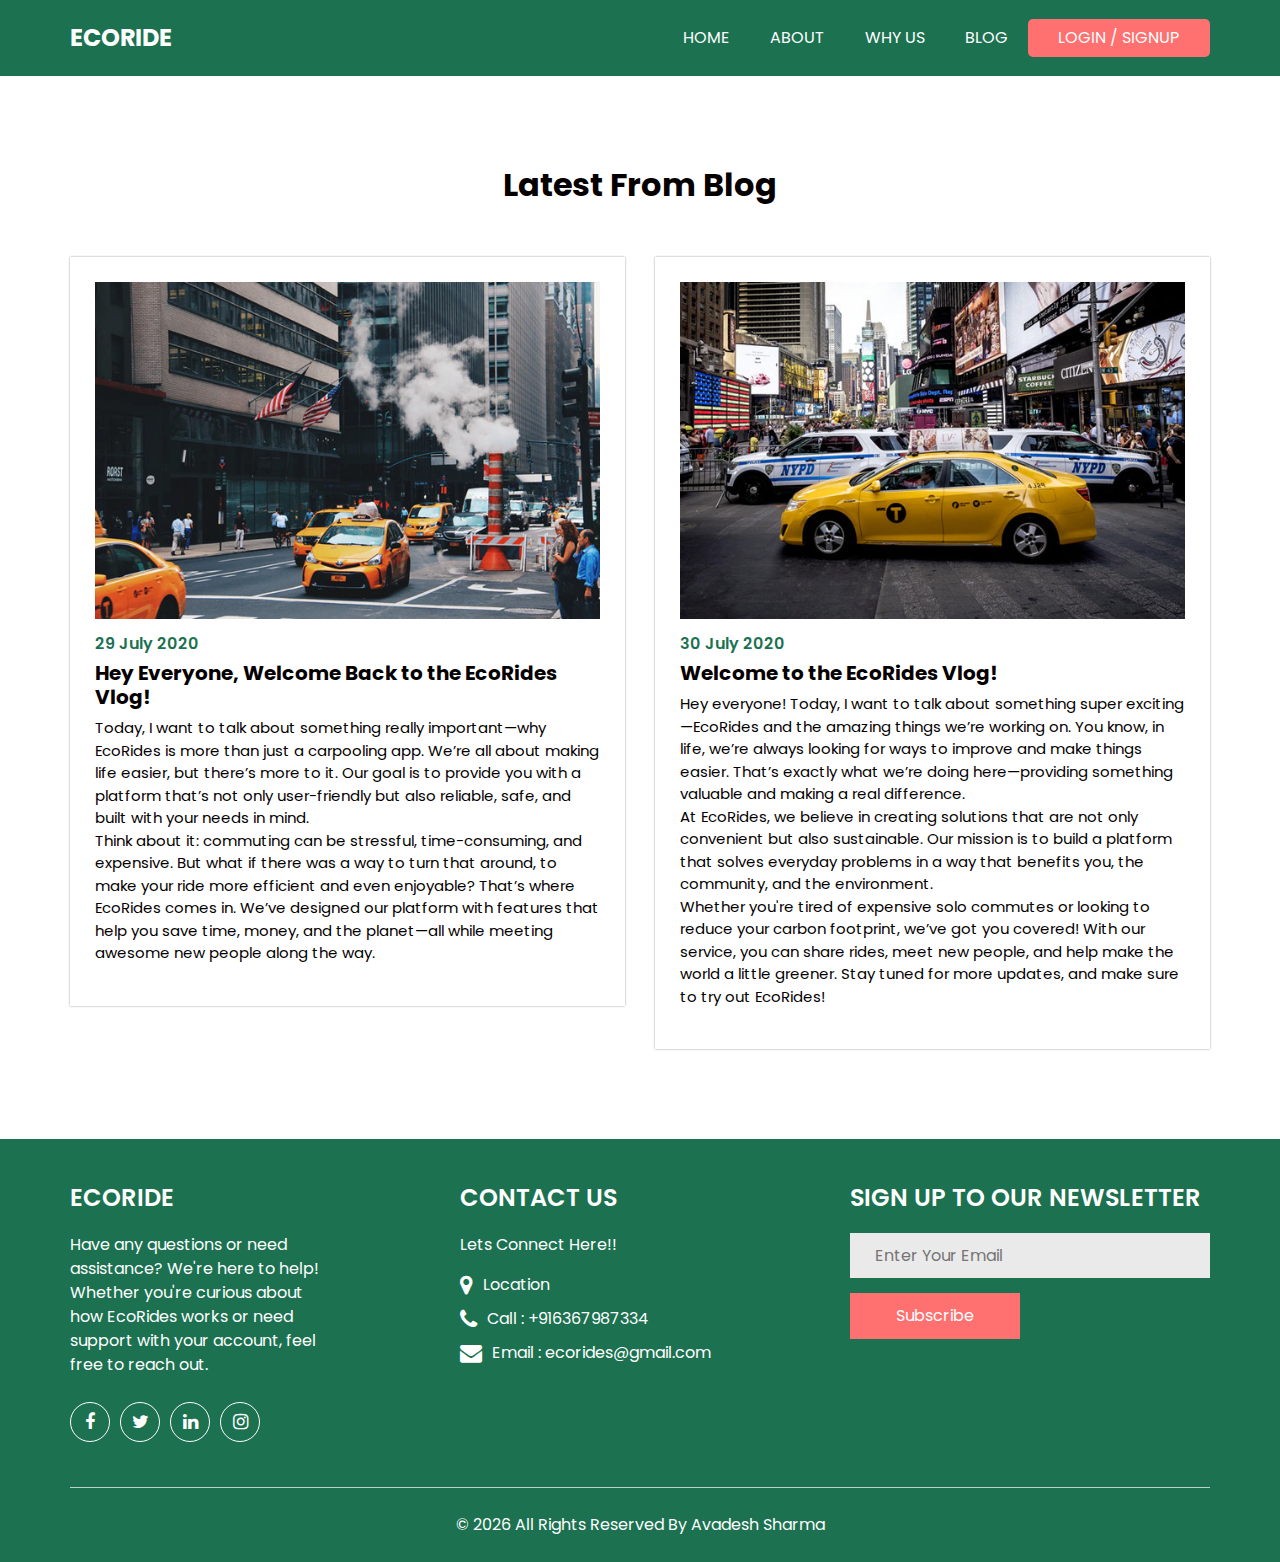
<file: blog.html>
<!DOCTYPE html>
<html>

<head>
  
  <meta charset="utf-8" />
  <meta http-equiv="X-UA-Compatible" content="IE=edge" />

  <meta name="viewport" content="width=device-width, initial-scale=1, shrink-to-fit=no" />
 
  <meta name="keywords" content="" />
  <meta name="description" content="" />
  <meta name="author" content="" />
  <link rel="shortcut icon" href="images/favicon.png" type="image/x-icon">

  <title>EcoRide</title>

  
  <link rel="stylesheet" type="text/css" href="https://cdnjs.cloudflare.com/ajax/libs/OwlCarousel2/2.1.3/assets/owl.carousel.min.css" />

  
  <link rel="stylesheet" type="text/css" href="css/bootstrap.css" />
  
  <link href="css/font-awesome.min.css" rel="stylesheet" />
 
  <link href="https://fonts.googleapis.com/css?family=Dosis:500|Poppins:400,600,700&display=swap" rel="stylesheet">

  <link href="css/style.css" rel="stylesheet" />
 
  <link href="css/responsive.css" rel="stylesheet" />
</head>

<body class="sub_page">
  <div class="hero_area">
    <header class="header_section ">
      <div class="container">
        <nav class="navbar navbar-expand-lg custom_nav-container">
          <a class="navbar-brand" href="index.html">
            <span>
              EcoRide
            </span>
          </a>
          <button class="navbar-toggler" type="button" data-toggle="collapse" data-target="#navbarSupportedContent" aria-controls="navbarSupportedContent" aria-expanded="false" aria-label="Toggle navigation">
            <span></span>
          </button>
          <div class="collapse navbar-collapse ml-auto  " id="navbarSupportedContent">
            <ul class="navbar-nav  ">
              <li class="nav-item ">
                <a class="nav-link" href="index.html">Home </a>
              </li>
              <li class="nav-item">
                <a class="nav-link" href="about.html">About </a>
              </li>
              <li class="nav-item">
                <a class="nav-link" href="why.html">Why Us</a>
              </li>
              <li class="nav-item">
                <a class="nav-link" href="blog.html">Blog</a>
              </li>
            </ul>
            <div class="user_option ">
              <a href="" class="">
                Login / signUp
              </a>
            </div>
          </div>
        </nav>
      </div>
    </header>
    <!-- end header section -->
  </div>

  <!-- blog section -->

  <section class="blog_section layout_padding">
    <div class="container">
      <div class="heading_container">
        <h2>
          Latest From Blog
        </h2>
      </div>
      <div class="row">
        <div class="col-md-6">
          <div class="box">
            <div class="img-box">
              <img src="images/b1.jpg" alt="">
            </div>
            <div class="detail-box">
              <h6 class="blog_date">
                29 July 2020
              </h6>
              <h5>
                Hey Everyone, Welcome Back to the EcoRides Vlog!
              </h5>
              <p>
                Today, I want to talk about something really important—why EcoRides is more than just a carpooling app. We’re all about making life easier, but there’s more to it. Our goal is to provide you with a platform that’s not only user-friendly but also reliable, safe, and built with your needs in mind.
<br>
                Think about it: commuting can be stressful, time-consuming, and expensive. But what if there was a way to turn that around, to make your ride more efficient and even enjoyable? That’s where EcoRides comes in. We’ve designed our platform with features that help you save time, money, and the planet—all while meeting awesome new people along the way.
                <br>
              </p>
            </div>
          </div>
        </div>
        <div class="col-md-6">
          <div class="box">
            <div class="img-box">
              <img src="images/b2.jpg" alt="">
            </div>
            <div class="detail-box">
              <h6 class="blog_date">
                30 July 2020
              </h6>
              <h5>
                Welcome to the EcoRides Vlog!
              </h5>
              <p>
                Hey everyone! Today, I want to talk about something super exciting—EcoRides and the amazing things we’re working on. You know, in life, we’re always looking for ways to improve and make things easier. That’s exactly what we’re doing here—providing something valuable and making a real difference.
<br>
                At EcoRides, we believe in creating solutions that are not only convenient but also sustainable. Our mission is to build a platform that solves everyday problems in a way that benefits you, the community, and the environment.
                <br>
                Whether you're tired of expensive solo commutes or looking to reduce your carbon footprint, we’ve got you covered! With our service, you can share rides, meet new people, and help make the world a little greener. Stay tuned for more updates, and make sure to try out EcoRides!
              </p>
              
            </div>
          </div>
        </div>
      </div>
    </div>
  </section>

 
  
  <section class="info_section ">

    <div class="container">
      <div class="info_top ">
        <div class="row ">
          <div class="col-sm-6 col-md-4 col-lg-3">
            <div class="info_detail">
              <a href="index.html">
                <h4>
                  EcoRide
                </h4>
              </a>
              <p>
                Have any questions or need assistance? We're here to help! Whether you're curious about how EcoRides works or need support with your account, feel free to reach out.
              </p>
              <div class="social_box">
                <a href="">
                  <i class="fa fa-facebook" aria-hidden="true"></i>
                </a>
                <a href="">
                  <i class="fa fa-twitter" aria-hidden="true"></i>
                </a>
                <a href="">
                  <i class="fa fa-linkedin" aria-hidden="true"></i>
                </a>
                <a href="">
                  <i class="fa fa-instagram" aria-hidden="true"></i>
                </a>
              </div>
            </div>
          </div>
          <div class="col-sm-6 col-md-4 col-lg-3 mx-auto">
            <h4>
              Contact us
            </h4>
            <p>
             Lets Connect Here!!
            </p>
            <div class="contact_nav">
              <a href="">
                <i class="fa fa-map-marker" aria-hidden="true"></i>
                <span>
                  Location
                </span>
              </a>
              <a href="">
                <i class="fa fa-phone" aria-hidden="true"></i>
                <span>
                  Call : +916367987334
                </span>
              </a>
              <a href="">
                <i class="fa fa-envelope" aria-hidden="true"></i>
                <span>
                  Email : ecorides@gmail.com
                </span>
              </a>
            </div>
          </div>
          <div class="col-md-4">
            <div class="info_form">
              <h4>
                SIGN UP TO OUR NEWSLETTER
              </h4>
              <form action="https://formspree.io/f/xvgoovbd" method="POST" >
                <input type="text" placeholder="Enter Your Email" />
                <button type="submit">
                  Subscribe
                </button>
              </form>
            </div>
          </div>
        </div>
      </div>
    </div>
  </section>
  
  <footer class="footer_section">
    <div class="container">
      <p>
        &copy; <span id="displayYear"></span> All Rights Reserved By
        <a href="https://avadesh.vercel.app/">Avadesh Sharma</a>
      </p>
    </div>
  </footer>
  
  

  <script src="js/jquery-3.4.1.min.js"></script>
  <script src="js/bootstrap.js"></script>
  <script src="js/custom.js"></script>

</body>

</html>
</file>
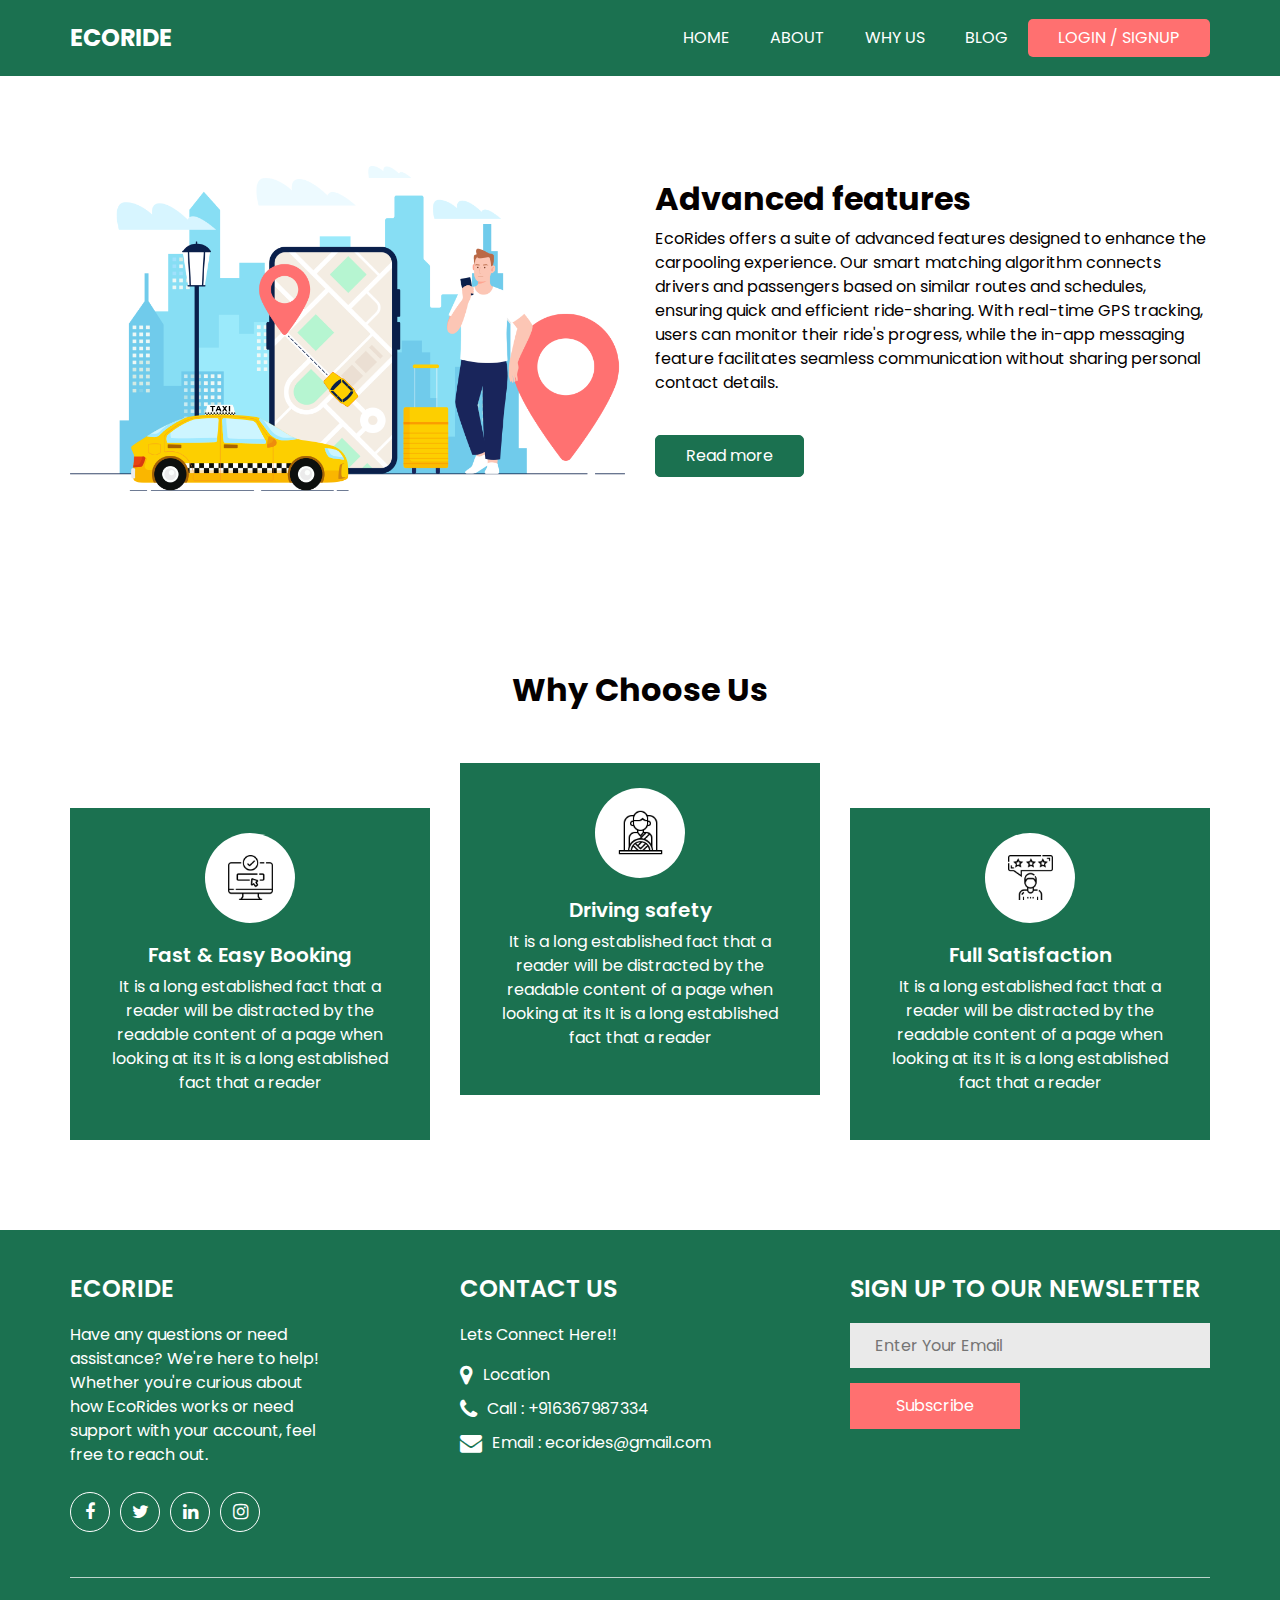
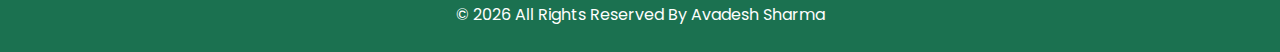
<file: why.html>
<!DOCTYPE html>
<html>

<head>
  <!-- Basic -->
  <meta charset="utf-8" />
  <meta http-equiv="X-UA-Compatible" content="IE=edge" />
  <!-- Mobile Metas -->
  <meta name="viewport" content="width=device-width, initial-scale=1, shrink-to-fit=no" />
  <!-- Site Metas -->
  <meta name="keywords" content="" />
  <meta name="description" content="" />
  <meta name="author" content="" />
  <link rel="shortcut icon" href="images/favicon.png" type="image/x-icon">

  <title>EcoRide</title>

  <!-- slider stylesheet -->
  <link rel="stylesheet" type="text/css"
    href="https://cdnjs.cloudflare.com/ajax/libs/OwlCarousel2/2.1.3/assets/owl.carousel.min.css" />

  <!-- bootstrap core css -->
  <link rel="stylesheet" type="text/css" href="css/bootstrap.css" />
  <!-- font awesome style -->
  <link href="css/font-awesome.min.css" rel="stylesheet" />
  <!-- fonts style -->
  <link href="https://fonts.googleapis.com/css?family=Dosis:500|Poppins:400,600,700&display=swap" rel="stylesheet">
  <!-- Custom styles for this template -->
  <link href="css/style.css" rel="stylesheet" />
  <!-- responsive style -->
  <link href="css/responsive.css" rel="stylesheet" />
</head>

<body class="sub_page">
  <div class="hero_area">
    <!-- header section strats -->
    <header class="header_section ">
      <div class="container">
        <nav class="navbar navbar-expand-lg custom_nav-container">
          <a class="navbar-brand" href="index.html">
            <span>
              EcoRide
            </span>
          </a>
          <button class="navbar-toggler" type="button" data-toggle="collapse" data-target="#navbarSupportedContent"
            aria-controls="navbarSupportedContent" aria-expanded="false" aria-label="Toggle navigation">
            <span></span>
          </button>
          <div class="collapse navbar-collapse ml-auto  " id="navbarSupportedContent">
            <ul class="navbar-nav  ">
              <li class="nav-item ">
                <a class="nav-link" href="index.html">Home </a>
              </li>
              <li class="nav-item">
                <a class="nav-link" href="about.html">About </a>
              </li>
              <li class="nav-item">
                <a class="nav-link" href="why.html">Why Us</a>
              </li>
              <li class="nav-item">
                <a class="nav-link" href="blog.html">Blog</a>
              </li>
            </ul>
            <div class="user_option ">
              <a href="" class="">
                Login / signUp
              </a>
            </div>
          </div>
        </nav>
      </div>
    </header>
    <!-- end header section -->
  </div>

  <section class="about_section layout_padding">
    <div class="container">
      <div class="row">
        <div class="col-md-6">
          <div class="img-box">
            <img src="images/about-img.png" alt="">
          </div>
        </div>
        <div class="col-md-6">
          <div class="detail-box">
            <div class="heading_container">
              <h2>
                Advanced features
              </h2>
            </div>
            <p>
              EcoRides offers a suite of advanced features designed to enhance the carpooling experience. Our smart
              matching algorithm connects drivers and passengers based on similar routes and schedules, ensuring quick
              and efficient ride-sharing. With real-time GPS tracking, users can monitor their ride's progress, while
              the in-app messaging feature facilitates seamless communication without sharing personal contact details.
            </p>
            <br>
            <a href=""> Read more</a>
          </div>
        </div>
      </div>
    </div>
  </section>

  <section class="why_section layout_padding">
    <div class="container">
      <div class="heading_container heading_center">
        <h2>
          Why Choose Us
        </h2>
      </div>
      <div class="why_container">
        <div class="row">
          <div class="col-md-4">
            <div class="box b1">
              <div class="img-box">
                <img src="images/w1.png" alt="" class="" />
              </div>
              <div class="detail-box">
                <h5>
                  Fast & Easy Booking
                </h5>
                <p>
                  It is a long established fact that a reader will be distracted
                  by the readable content of a page when looking at its It is a
                  long established fact that a reader
                </p>
              </div>
            </div>
          </div>
          <div class="col-md-4">
            <div class="box b2">
              <div class="img-box">
                <img src="images/w2.png" alt="" class="" />
              </div>
              <div class="detail-box">
                <h5>
                  Driving safety
                </h5>
                <p>
                  It is a long established fact that a reader will be distracted
                  by the readable content of a page when looking at its It is a
                  long established fact that a reader
                </p>
              </div>
            </div>
          </div>
          <div class="col-md-4">
            <div class="box b3">
              <div class="img-box">
                <img src="images/w3.png" alt="" class="" />
              </div>
              <div class="detail-box">
                <h5>
                  Full Satisfaction
                </h5>
                <p>
                  It is a long established fact that a reader will be distracted
                  by the readable content of a page when looking at its It is a
                  long established fact that a reader
                </p>
              </div>
            </div>
          </div>
        </div>
      </div>
    </div>
  </section>

  <section class="info_section ">

    <div class="container">
      <div class="info_top ">
        <div class="row ">
          <div class="col-sm-6 col-md-4 col-lg-3">
            <div class="info_detail">
              <a href="index.html">
                <h4>
                  EcoRide
                </h4>
              </a>
              <p>
                Have any questions or need assistance? We're here to help! Whether you're curious about how EcoRides
                works or need support with your account, feel free to reach out.
              </p>
              <div class="social_box">
                <a href="">
                  <i class="fa fa-facebook" aria-hidden="true"></i>
                </a>
                <a href="">
                  <i class="fa fa-twitter" aria-hidden="true"></i>
                </a>
                <a href="">
                  <i class="fa fa-linkedin" aria-hidden="true"></i>
                </a>
                <a href="">
                  <i class="fa fa-instagram" aria-hidden="true"></i>
                </a>
              </div>
            </div>
          </div>
          <div class="col-sm-6 col-md-4 col-lg-3 mx-auto">
            <h4>
              Contact us
            </h4>
            <p>
              Lets Connect Here!!
            </p>
            <div class="contact_nav">
              <a href="">
                <i class="fa fa-map-marker" aria-hidden="true"></i>
                <span>
                  Location
                </span>
              </a>
              <a href="">
                <i class="fa fa-phone" aria-hidden="true"></i>
                <span>
                  Call : +916367987334
                </span>
              </a>
              <a href="">
                <i class="fa fa-envelope" aria-hidden="true"></i>
                <span>
                  Email : ecorides@gmail.com
                </span>
              </a>
            </div>
          </div>
          <div class="col-md-4">
            <div class="info_form">
              <h4>
                SIGN UP TO OUR NEWSLETTER
              </h4>
              <form action="https://formspree.io/f/xvgoovbd" method="POST">
                <input type="text" placeholder="Enter Your Email" />
                <button type="submit">
                  Subscribe
                </button>
              </form>
            </div>
          </div>
        </div>
      </div>
    </div>
  </section>

  <footer class="footer_section">
    <div class="container">
      <p>
        &copy; <span id="displayYear"></span> All Rights Reserved By
        <a href="https://avadesh.vercel.app/">Avadesh Sharma</a>
      </p>
    </div>
  </footer>
  <!-- footer section -->


  <script src="js/jquery-3.4.1.min.js"></script>
  <script src="js/bootstrap.js"></script>
  <script src="js/custom.js"></script>

</body>

</html>
</file>
<file: css/style.css>
body {
  font-family: "Poppins", sans-serif;
  color: #040000;
  background-color: #ffffff;
}

.layout_padding {
  padding: 90px 0;
}

.layout_padding2 {
  padding: 45px 0;
}

.layout_padding2-top {
  padding-top: 45px;
}

.layout_padding2-bottom {
  padding-bottom: 45px;
}

.layout_padding-top {
  padding-top: 90px;
}

.layout_padding-bottom {
  padding-bottom: 90px;
}

.heading_container {
  display: -webkit-box;
  display: -ms-flexbox;
  display: flex;
  -webkit-box-orient: vertical;
  -webkit-box-direction: normal;
      -ms-flex-direction: column;
          flex-direction: column;
}

.heading_container h2 {
  position: relative;
  font-weight: bold;
}

.heading_container.heading_center {
  -webkit-box-align: center;
      -ms-flex-align: center;
          align-items: center;
  text-align: center;
}

/*header section*/
.hero_area {
  min-height: 100vh;
  display: -webkit-box;
  display: -ms-flexbox;
  display: flex;
  -webkit-box-orient: vertical;
  -webkit-box-direction: normal;
      -ms-flex-direction: column;
          flex-direction: column;
  background-color: #1b7150;
}

.sub_page .hero_area {
  min-height: auto;
}

.header_section {
  padding: 15px 0;
}

.navbar-nav {
  margin-left: auto;
}

.navbar-nav .nav-item .nav-link {
  padding: 10px 20px;
  text-align: center;
  color: #ffffff;
  position: relative;
  text-transform: uppercase;
}

a,
a:hover,
a:focus {
  text-decoration: none;
}

a:hover,
a:focus {
  color: initial;
}

.btn,
.btn:focus {
  outline: none !important;
  -webkit-box-shadow: none;
          box-shadow: none;
}

.custom_nav-container {
  z-index: 99999;
  padding: 0;
}

.custom_nav-container .navbar-toggler {
  outline: none;
}

.custom_nav-container .navbar-toggler {
  padding: 0;
  width: 37px;
  height: 42px;
  -webkit-transition: all 0.3s;
  transition: all 0.3s;
}

.custom_nav-container .navbar-toggler span {
  display: block;
  width: 35px;
  height: 4px;
  background-color: #ffffff;
  margin: 7px 0;
  -webkit-transition: all 0.3s;
  transition: all 0.3s;
  position: relative;
  border-radius: 5px;
  transition: all 0.3s;
}

.custom_nav-container .navbar-toggler span::before, .custom_nav-container .navbar-toggler span::after {
  content: "";
  position: absolute;
  left: 0;
  height: 100%;
  width: 100%;
  background-color: #ffffff;
  top: -10px;
  border-radius: 5px;
  -webkit-transition: all 0.3s;
  transition: all 0.3s;
}

.custom_nav-container .navbar-toggler span::after {
  top: 10px;
}

.custom_nav-container .navbar-toggler[aria-expanded="true"] {
  -webkit-transform: rotate(360deg);
          transform: rotate(360deg);
}

.custom_nav-container .navbar-toggler[aria-expanded="true"] span {
  -webkit-transform: rotate(45deg);
          transform: rotate(45deg);
}

.custom_nav-container .navbar-toggler[aria-expanded="true"] span::before, .custom_nav-container .navbar-toggler[aria-expanded="true"] span::after {
  -webkit-transform: rotate(90deg);
          transform: rotate(90deg);
  top: 0;
}

.navbar-brand span {
  color: #ffffff;
  text-transform: uppercase;
  font-size: 24px;
  margin: 0;
  font-weight: bold;
  text-align: right;
}

.user_option {
  display: -webkit-box;
  display: -ms-flexbox;
  display: flex;
  -webkit-box-align: center;
      -ms-flex-align: center;
          align-items: center;
  text-transform: uppercase;
}

.user_option a {
  background-color: #ff7070;
  padding: 7px 30px;
  border-radius: 5px;
  color: #ffffff;
}

/*end header section*/
/* slider section */
.slider_section {
  -webkit-box-flex: 1;
      -ms-flex: 1;
          flex: 1;
  display: -webkit-box;
  display: -ms-flexbox;
  display: flex;
  -webkit-box-align: center;
      -ms-flex-align: center;
          align-items: center;
  padding: 40px 0 180px 0;
  color: #ffffff;
}

.slider_section .box {
  -webkit-box-flex: 1;
      -ms-flex: 1;
          flex: 1;
}

.slider_section .row {
  -webkit-box-align: center;
      -ms-flex-align: center;
          align-items: center;
}

.slider_section div#carouselExampleControls {
  overflow: hidden;
}

.slider_section .detail-box h1 {
  text-transform: uppercase;
  font-weight: bold;
}

.slider_section .detail-box p {
  font-family: "Poppins", sans-serif;
  font-size: 15px;
}

.slider_section .detail-box a {
  display: inline-block;
  padding: 8px 35px;
  background-color: #ff7070;
  border: 1px solid #ff7070;
  color: #ffffff;
  border-radius: 5px;
  text-transform: uppercase;
  font-size: 15px;
}

.slider_section .detail-box a:hover {
  background-color: transparent;
  color: #ff7070;
}

.slider_section .img-box img {
  width: 100%;
}

.slider_section .carousel-control-prev,
.slider_section .carousel-control-next {
  width: 50px;
  height: 50px;
  background-color: #ffffff;
  opacity: 1;
  top: 50%;
  border-radius: 5px;
  font-size: 28px;
  color: #1b7150;
}

.slider_section .carousel-control-prev:hover,
.slider_section .carousel-control-next:hover {
  opacity: 0.9;
}

.slider_section .carousel-control-prev {
  left: 20px;
}

.slider_section .carousel-control-next {
  right: 20px;
}

/* end slider section */
.book_section .book_form {
  background-color: #ffffff;
  padding: 45px 25px 40px 25px;
  margin: -90px auto 0 auto;
  border-radius: 5px;
  -webkit-box-shadow: 0 0 5px 0 rgba(0, 0, 0, 0.1);
          box-shadow: 0 0 5px 0 rgba(0, 0, 0, 0.1);
}

.book_section .book_form .form-group {
  margin-bottom: 20px;
  position: relative;
}

.book_section .book_form .form-group .select_arrow {
  position: absolute;
  top: 50%;
  right: 15px;
  width: 0;
  height: 0;
  border-left: 7px solid transparent;
  border-right: 7px solid transparent;
  border-top: 7px solid #585858;
  -webkit-transform: translateY(-50%);
          transform: translateY(-50%);
  z-index: 9;
}

.book_section .book_form .input-group-text {
  background-color: #1b7150;
  width: 50px;
  display: -webkit-box;
  display: -ms-flexbox;
  display: flex;
  color: #ffffff;
  -webkit-box-pack: center;
      -ms-flex-pack: center;
          justify-content: center;
  -webkit-box-align: center;
      -ms-flex-align: center;
          align-items: center;
}

.book_section .book_form .form-control {
  height: 50px;
  outline: none;
  -webkit-box-shadow: none;
          box-shadow: none;
  border: none;
  position: relative;
  background-color: #f2f2f2;
}

.book_section .book_form select.form-control {
  -webkit-appearance: none;
     -moz-appearance: none;
          appearance: none;
}

.book_section .book_form .btn-box {
  display: -webkit-box;
  display: -ms-flexbox;
  display: flex;
  -webkit-box-pack: center;
      -ms-flex-pack: center;
          justify-content: center;
}

.book_section .book_form .btn-box button {
  display: inline-block;
  padding: 8px 65px;
  background-color: #ff7070;
  border: 1px solid #ff7070;
  color: #ffffff;
  border-radius: 0;
  margin-top: 15px;
}

.book_section .book_form .btn-box button:hover {
  background-color: transparent;
  color: #ff7070;
}

.about_section .row {
  -webkit-box-align: center;
      -ms-flex-align: center;
          align-items: center;
}

.about_section .detail-box a {
  display: inline-block;
  padding: 8px 30px;
  background-color: #1b7150;
  border: 1px solid #1b7150;
  color: #ffffff;
  border-radius: 5px;
}

.about_section .detail-box a:hover {
  background-color: transparent;
  color: #1b7150;
}

.about_section .img-box img {
  width: 100%;
}

.why_section .box {
  display: -webkit-box;
  display: -ms-flexbox;
  display: flex;
  -webkit-box-orient: vertical;
  -webkit-box-direction: normal;
      -ms-flex-direction: column;
          flex-direction: column;
  -webkit-box-align: center;
      -ms-flex-align: center;
          align-items: center;
  text-align: center;
  margin: 0 auto;
  margin-top: 90px;
  padding: 25px 25px 45px 25px;
  background: #1b7150;
  color: #ffffff;
}

.why_section .box.b2 {
  margin-top: 45px;
}

.why_section .box .img-box {
  min-width: 90px;
  min-height: 90px;
  max-width: 90px;
  margin-bottom: 20px;
  display: -webkit-box;
  display: -ms-flexbox;
  display: flex;
  -webkit-box-pack: center;
      -ms-flex-pack: center;
          justify-content: center;
  -webkit-box-align: center;
      -ms-flex-align: center;
          align-items: center;
  border-radius: 100%;
  background-color: #ffffff;
}

.why_section .box .img-box img {
  width: 45px;
  -webkit-transition: all 1s;
  transition: all 1s;
}

.why_section .box .detail-box h5 {
  font-weight: 600;
}

.why_section .box .detail-box p {
  margin: 0;
}

.app_section {
  background-color: #1b7150;
}

.app_section .row {
  -webkit-box-align: center;
      -ms-flex-align: center;
          align-items: center;
}

.app_section .detail-box {
  color: #ffffff;
}

.app_section .detail-box .heading_container h2 {
  color: #ffffff;
}

.app_section .detail-box .btn-box {
  display: -webkit-box;
  display: -ms-flexbox;
  display: flex;
  -ms-flex-wrap: wrap;
      flex-wrap: wrap;
  margin: 0 -5px;
}

.app_section .detail-box a {
  width: 175px;
  margin: 5px;
}

.app_section .detail-box a img {
  width: 100%;
  border-radius: 5px;
}

.app_section .img-box img {
  width: 100%;
}

.client_section .heading_container {
  margin-bottom: 35px;
}

.client_section .carousel-indicators {
  position: unset;
  -webkit-box-align: center;
      -ms-flex-align: center;
          align-items: center;
  height: 100px;
}

.client_section .carousel-indicators li {
  text-indent: unset;
  width: 60px;
  height: 60px;
  -webkit-transition: all 0.3s;
  transition: all 0.3s;
  margin: 0 5px;
}

.client_section .carousel-indicators li img {
  width: 100%;
  border-radius: 100%;
}

.client_section .carousel-indicators li.active {
  width: 90px;
  height: 90px;
}

.client_section .detail-box {
  text-align: center;
}

.client_section .detail-box h5 {
  font-weight: 600;
}

.client_section .detail-box p {
  position: relative;
}

.client_section .detail-box p i {
  position: absolute;
  font-size: 48px;
  z-index: -1;
  color: #eef1f5;
}

.client_section .detail-box p i.fa-quote-left {
  top: -10px;
  left: 0;
}

.client_section .detail-box p i.fa-quote-right {
  bottom: 0;
  right: 0;
}

.blog_section .heading_container {
  -webkit-box-align: center;
      -ms-flex-align: center;
          align-items: center;
}

.blog_section .heading_container h2::before {
  left: 50%;
  -webkit-transform: translateX(-50%);
          transform: translateX(-50%);
}

.blog_section .box {
  margin-top: 45px;
  -webkit-box-shadow: 0 0 2px 0 rgba(0, 0, 0, 0.4);
          box-shadow: 0 0 2px 0 rgba(0, 0, 0, 0.4);
  padding: 25px;
}

.blog_section .box .img-box {
  position: relative;
}

.blog_section .box .img-box img {
  width: 100%;
}

.blog_section .box .detail-box {
  margin-top: 15px;
}

.blog_section .box .detail-box .blog_date {
  color: #1b7150;
  font-weight: 600;
}

.blog_section .box .detail-box h5 {
  font-weight: bold;
}

.blog_section .box .detail-box p {
  font-size: 15px;
}

.blog_section .box .detail-box a {
  display: inline-block;
  padding: 7px 30px;
  background-color: #ff7070;
  border: 1px solid #ff7070;
  color: #ffffff;
  border-radius: 0;
}

.blog_section .box .detail-box a:hover {
  background-color: transparent;
  color: #ff7070;
}

.info_section {
  background-color: #1b7150;
  color: #ffffff;
  padding-top: 45px;
  padding-bottom: 10px;
}

.info_section .row > div {
  margin-bottom: 35px;
}

.info_section .contact_nav {
  display: -webkit-box;
  display: -ms-flexbox;
  display: flex;
  -webkit-box-orient: vertical;
  -webkit-box-direction: normal;
      -ms-flex-direction: column;
          flex-direction: column;
  -webkit-box-align: start;
      -ms-flex-align: start;
          align-items: flex-start;
}

.info_section .contact_nav a {
  -webkit-box-flex: 1;
      -ms-flex: 1;
          flex: 1;
  margin: 0;
  display: -webkit-box;
  display: -ms-flexbox;
  display: flex;
  -webkit-box-align: center;
      -ms-flex-align: center;
          align-items: center;
  color: #ffffff;
  margin-bottom: 10px;
}

.info_section .contact_nav a i {
  font-size: 22px;
  margin-right: 10px;
}

.info_section .contact_nav a:hover {
  color: #ff7070;
}

.info_section h4 {
  text-transform: uppercase;
  position: relative;
  margin-bottom: 20px;
  color: #ffffff;
  font-weight: 600;
}

.info_section .social_box {
  width: 100%;
  display: -webkit-box;
  display: -ms-flexbox;
  display: flex;
  margin-top: 25px;
}

.info_section .social_box a {
  display: -webkit-box;
  display: -ms-flexbox;
  display: flex;
  -webkit-box-pack: center;
      -ms-flex-pack: center;
          justify-content: center;
  -webkit-box-align: center;
      -ms-flex-align: center;
          align-items: center;
  border-radius: 100%;
  width: 40px;
  height: 40px;
  border: 1px solid #ffffff;
  color: #ffffff;
  font-size: 18px;
  margin-right: 10px;
}

.info_section .social_box a:hover {
  color: #ff7070;
  border-color: #ff7070;
}

.info_section .info_form input {
  width: 100%;
  border: none;
  height: 45px;
  margin-bottom: 15px;
  padding-left: 25px;
  background-color: #eaeaea;
  outline: none;
  color: #101010;
}

.info_section .info_form button {
  display: inline-block;
  padding: 10px 45px;
  background-color: #ff7070;
  border: 1px solid #ff7070;
  color: #ffffff;
  border-radius: 0px;
}

.info_section .info_form button:hover {
  background-color: transparent;
  color: #ff7070;
}

/* footer section*/
.footer_section {
  position: relative;
  text-align: center;
  background-color: #1b7150;
}

.footer_section p {
  color: #fefefe;
  padding: 25px 0;
  margin: 0;
  border-top: 1px solid rgba(255, 255, 255, 0.7);
}

.footer_section p a {
  color: inherit;
}
/*# sourceMappingURL=style.css.map */
</file>
<file: css/responsive.css>
@media (max-width: 1400px) {}

@media (max-width: 1120px) {

    .slider_section .carousel-control-prev,
    .slider_section .carousel-control-next {
        position: unset;
        margin-right: 10px;
    }

    .slider_section .carousel-btn-box {
        display: flex;
        margin-top: 45px
    }
}

@media (max-width: 991px) {
    .hero_area {
        min-height: auto;
    }

    .user_option {
        justify-content: center;
    }
}

@media (max-width: 768px) {
    .slider_section {
        padding: 40px 0 145px 0;
    }

    .slider_section .img-box {
        margin-top: 30px;
    }


    .about_section .detail-box,
    .why_section .box,
    .app_section .img-box {
        margin-top: 45px;
    }
}

@media (max-width: 576px) {}


@media (max-width: 480px) {}

@media (max-width: 400px) {}

@media (max-width: 360px) {}

@media (min-width: 1200px) {
    .container {
        max-width: 1170px;
    }

}
</file>
